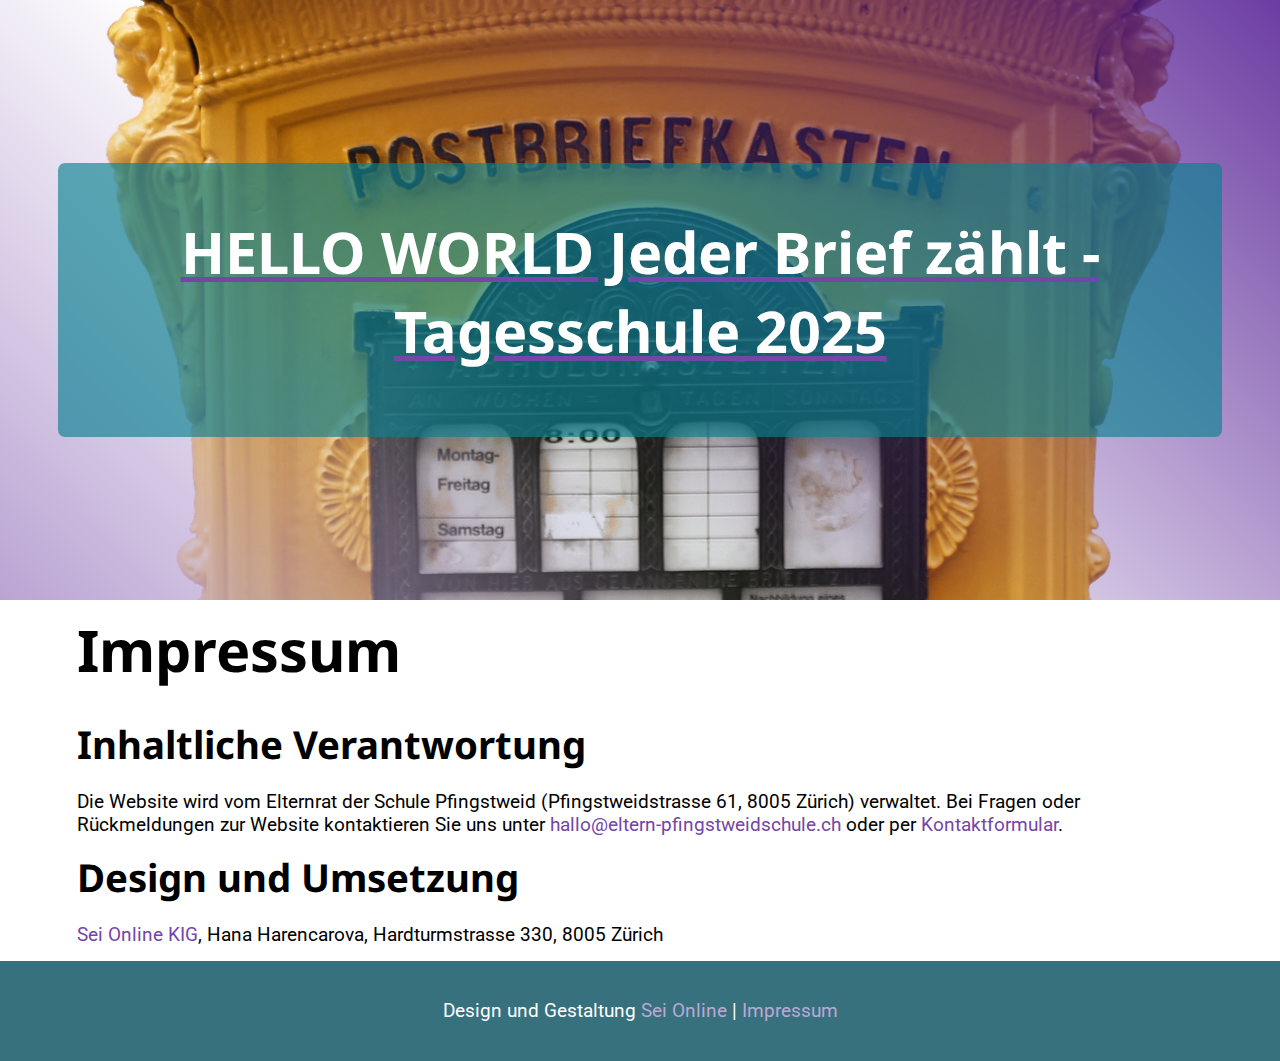
<file: impressum.html>
<!doctype html>

<html lang="de">
  <head>
    <meta charset="utf-8">
    <meta name="viewport" content="width=device-width, initial-scale=1">

    <title>Jeder Brief Zählt - Tagesschule 2025</title>
    <meta name="description" content="Die Schulen der Zukunft sind Tagesschulen – aber nur mit dem dafür notwendigen Personal.">
    <meta name="author" content="Hana Harencarova | Sei Online">

    <meta property="og:title" content="Jeder Brief Zählt - Tagesschule 2025">
    <meta property="og:type" content="website">
    <meta property="og:url" content="#">
    <meta property="og:description" content="Die Schulen der Zukunft sind Tagesschulen – aber nur mit dem dafür notwendigen Personal. Unterstützen Sie uns und verschicken Sie einen Brief.">
    <meta property="og:image" content="../images/briefkasten_1280.png">
  
    <link rel="shortcut icon" type="image/x-icon" href ="favicon.ico">
    <link rel="icon" type="image/x-icon" href="favicon.ico">
    <link rel="apple-touch-icon" href="apple-touch-icon.png">

    <link rel="stylesheet" href="css/styles.css">
    <link rel="preconnect" href="https://fonts.googleapis.com">
    <link rel="preconnect" href="https://fonts.gstatic.com" crossorigin>
    <link href="https://fonts.googleapis.com/css2?family=Noto+Sans:wght@700&family=Roboto:wght@300&@700&display=swap" rel="stylesheet">

    <script defer data-domain="xn--jederbriefzhlt-gib.ch" src="https://plausible.io/js/plausible.js"></script>
  </head>

  <body>
    <a href='/'>
      <header class="hero hero-small">
        <div class="title-container">
          <p class="title">HELLO WORLD Jeder Brief zählt - Tagesschule 2025</p>
        </div>
      </header>
    </a>

    <main>
      <h1>Impressum</h1>
      <h2>Inhaltliche Verantwortung</h2>
      <p>Die Website wird vom Elternrat der Schule Pfingstweid (Pfingstweidstrasse 61, 8005 Zürich) verwaltet. Bei Fragen oder Rückmeldungen zur Website kontaktieren Sie uns unter <a href='mailto:hallo@eltern-pfingstweidschule.ch'>hallo@eltern-pfingstweidschule.ch</a> oder per <a href='https://www.eltern-pfingstweidschule.ch/kontakt/'>Kontaktformular</a>.</p>
    
      <h2>Design und Umsetzung</h2>
      <p><a href='https://seionline.ch'>Sei Online KIG</a>, Hana Harencarova, Hardturmstrasse 330, 8005 Zürich</p>
    </main>
    <footer>Design und Gestaltung <a href='https://seionline.ch'>Sei Online</a> | <a href="/impressum.html">Impressum</a></footer>
  </body>
</html>
</file>
<file: css/styles.css>
* {
  margin: 0;
  padding: 0;
  border: 0;
  font: inherit;
}

/* HTML5 display-role reset for older browsers */
footer, header, nav {
  display: block;
}

body {
  font-family: 'Roboto', sans-serif;
  font-size: 1.2em;
}

main {
  margin: 0 auto;
  padding: 0 4em;
  max-width: 1200px;
}

h1, h2, .title {
  margin: 10px 0;
  font-weight: 700;
  color: black;
  font-family: 'Noto Sans', Arial, sans-serif;
}

h1, .title {
  font-size: 3em;
  margin-bottom: 0.5em;
}

h2 {
  padding-bottom: 10px;
  font-size: 2em;
}

p {
  margin: 10px 0 15px 0;
}

.title {
  color: white;
}

.hero {
  display: flex;
  justify-content: center;
  align-items: center;
  flex-direction: column;
  text-align: center;
  width: 100%;
  min-height: 600px;
  overflow: hidden;
  background-size: cover !important;
  background-color: #098191;
  background: linear-gradient(45deg, rgba(186,164,211,100) 0%, rgba(0,0,0,0) 40%, rgba(82,27,146,0.85) 100%), url('../images/briefkasten_1280.png') no-repeat center center scroll;
  color: white;
}

.hero-small {
  height: 400px;
}

.title-container {
  background-color: rgba(9, 129, 145,0.65);
  padding: 2em;
  margin: 3em;
  border-radius: 7px;
}

.btn {
  font-weight: bold;
  font-size: 0.8em;
  text-align: center;
  background: #098191;
  transition: background ease .25s;
  padding: 1rem 1.5rem;
  display: inline-block;
  border-radius: 7px;
  margin-bottom: 2em;
  text-transform: uppercase;
}

.btn a, .btn a:hover {
  color: white;
  text-decoration: none;
}

.btn:hover {
  background: #63b6b8;
}

.tagline {
  font-size: 3em;
  font-weight: 700;
}

.tagline-btn {
  margin-bottom: 7em;
}

.tagline-btn a {
  font-size: 1.2rem;
}

a {
  text-decoration: none;
  color: #7346A7;
  text-shadow: none;

  transition: color 0.5s ease;
  transition: text-shadow 0.5s ease;
  -webkit-transition: color 0.5s ease;
  -webkit-transition: text-shadow 0.5s ease;
  -moz-transition: color 0.5s ease;
  -moz-transition: text-shadow 0.5s ease;
  -o-transition: color 0.5s ease;
  -o-transition: text-shadow 0.5s ease;
  -ms-transition: color 0.5s ease;
  -ms-transition: text-shadow 0.5s ease;
}

a:hover, a:focus {
  text-decoration: underline;
}

strong {
  font-weight: bold;
}

blockquote {
  color: #666;
  margin-bottom: 20px;
  padding: 0 0 0 20px;
  border-left: 3px solid #7346A7;
}

ul {
  margin-bottom: 15px
}

ul {
  list-style-position: inside;
  list-style: disc;
  padding-left: 20px;
}

footer {
  background: #36717D;
  padding: 2em;
  text-align: center;
  color: white;
}

footer a {
  color: #BCA7D5;
}

.big-container {
  text-align: center;
  margin: 2em 0;
}

.big {
  font-size: 3em;
}

.italic {
  font-size: 2em;
  font-style: italic;
  margin-top: 1em;
}

.small {
  font-size: 0.8em;
}

/*Small Devices*/

@media screen and (max-width: 1024px) {
  h1, .title {
    font-size: 3em;
  }

  h2, .italic {
    font-size: 1.2em;
  }

  .tagline, .big {
    font-size: 2.2em;
  }

  .tagline-btn a {
    font-size: 1.5em;
  }
}

@media screen and (max-width: 768px) {
  main {
    padding: 0 2em;
  }

  .hero {
    min-height: 250px;
  }

  h1, .title {
    font-size: 1.8em;
  }

  h2, .italic, .tagline-btn a {
    font-size: 1.2em;
  }

  .tagline, .big {
    font-size: 1.5em;
  }
}

@media screen and (max-width: 470px) {
  main {
    padding: 0 2em;
  }

  .hero {
    height: 100vh;
  }

  .title-container {
    margin: 0.5em;
  }

  h1, .title {
    font-size: 1.5em;
  }

  h2, .italic, .tagline-btn a {
    font-size: 1.1em;
  }

  .tagline, .big {
    font-size: 1.3em;
  }
}

@media screen and (max-width: 380px) {
  h1, .title {
    font-size: 1.3em;
  }

  h2, .italic, .tagline-btn a {
    font-size: 1.1em;
  }

  .tagline, .big {
    font-size: 1.2em;
  }
}
</file>
